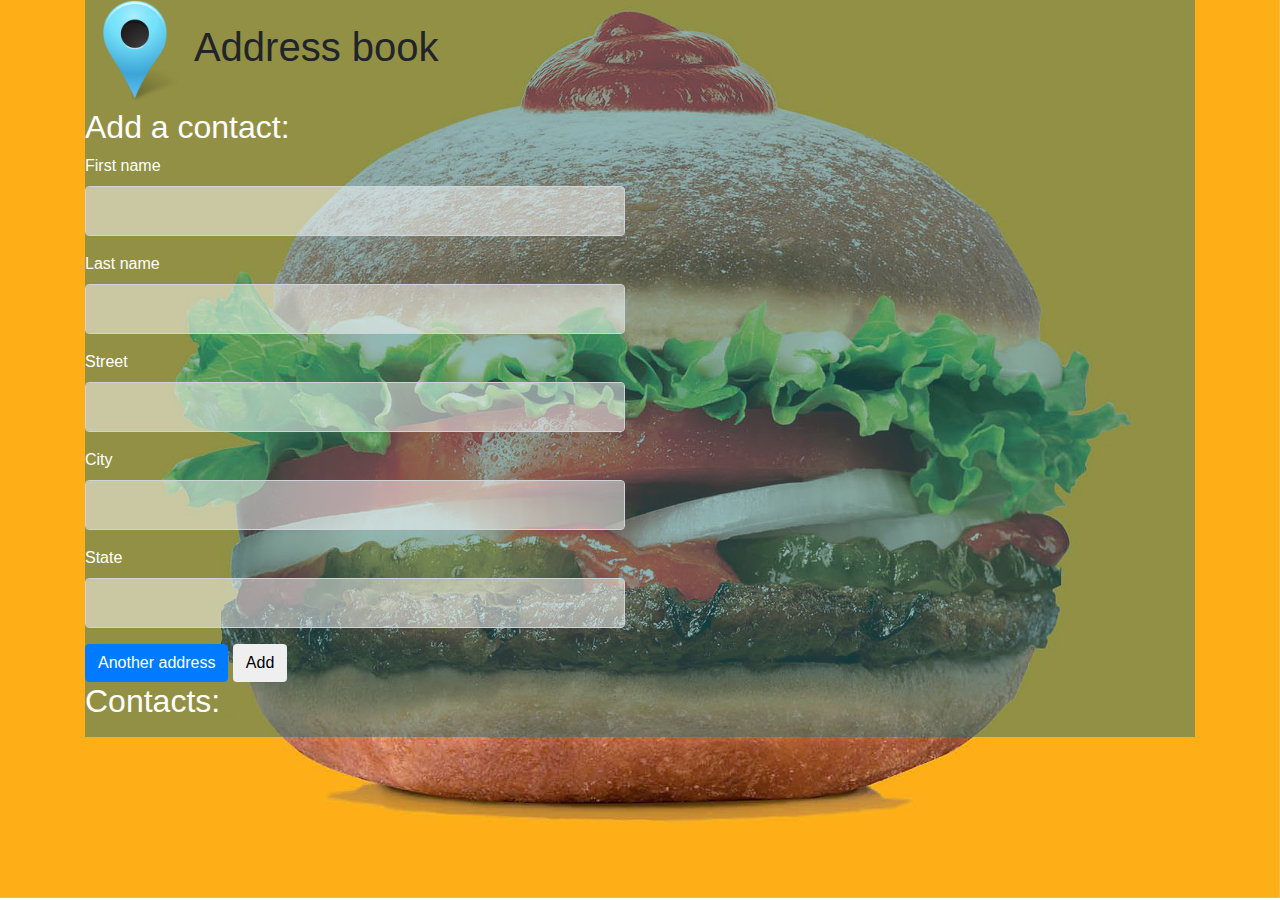
<file: Address book/index.html>
<!DOCTYPE html>
<html>
  <head>
    <link rel="shortcut icon" href="Images/Address-Book-icon.png">
    <link href="https://fonts.googleapis.com/css?family=Patrick+Hand" rel="stylesheet">
    <link href="css/bootstrap.css" rel="stylesheet" type="text/css">
    <link href="css/styles.css" rel="stylesheet" type="text/css">
    <script
  src="https://code.jquery.com/jquery-3.3.1.min.js"
  integrity="sha256-FgpCb/KJQlLNfOu91ta32o/NMZxltwRo8QtmkMRdAu8="
  crossorigin="anonymous"></script>
    <script src="js/scripts.js"></script>
    <title>Address book</title>
  </head>
  <body>
    <div class="container">
      <div class="back">
        <h1> <img src="Images/Map-Marker-Marker-Outside-Azure-icon.png" alt="" height="100px" width="100px"> Address book</h1>

        <div class="row" style="color:white;">

          <div class="col-md-6">
            <h2>Add a contact:</h2>
            <form id="new-contact">
              <div class="form-group">
                <label for="new-first-name">First name</label>
                <input type="text" style="height:50px;  background-color: rgba(255,255,255,0.5)" class="form-control" id="new-first-name">
              </div>
              <div class="form-group">
                <label for="new-last-name">Last name</label>
                <input type="text" style="height:50px;  background-color: rgba(255,255,255,0.5)" class="form-control" id="new-last-name">
              </div>

              <div id="new-addresses">
                <div class="new-address">
                  <div class="form-group">
                    <label for="new-street">Street</label>
                    <input type="text" style="height:50px;  background-color: rgba(255,255,255,0.5)" class="form-control new-street">
                  </div>
                  <div class="form-group">
                    <label for="new-city">City</label>
                    <input type="text" style="height:50px;  background-color: rgba(255,255,255,0.5)" class="form-control new-city">
                  </div>
                  <div class="form-group">
                    <label for="new-state">State</label>
                    <input type="text" style="height:50px;  background-color: rgba(255,255,255,0.5)" class="form-control new-state">
                  </div>
                </div>
              </div>

              <span class="btn btn-primary" id="add-address">Another address</span>

              <button type="submit" class="btn">Add</button>
            </form>

            <h2>Contacts:</h2>
            <ul style="text-decoration:underline;" id="contacts">

            </ul>
          </div>

          <div class="col-md-6">
            <div id="show-contact">
              <h2></h2>
              <p>First name: <span class="first-name"></span></p>
              <p>Last name: <span class="last-name"></span></p>
              <p>Addresses:</p>
              <ul  id="addresses">

              </ul>
            </div>
          </div>

        </div>
      </div>
    </div>
  </body>
</html>
</file>
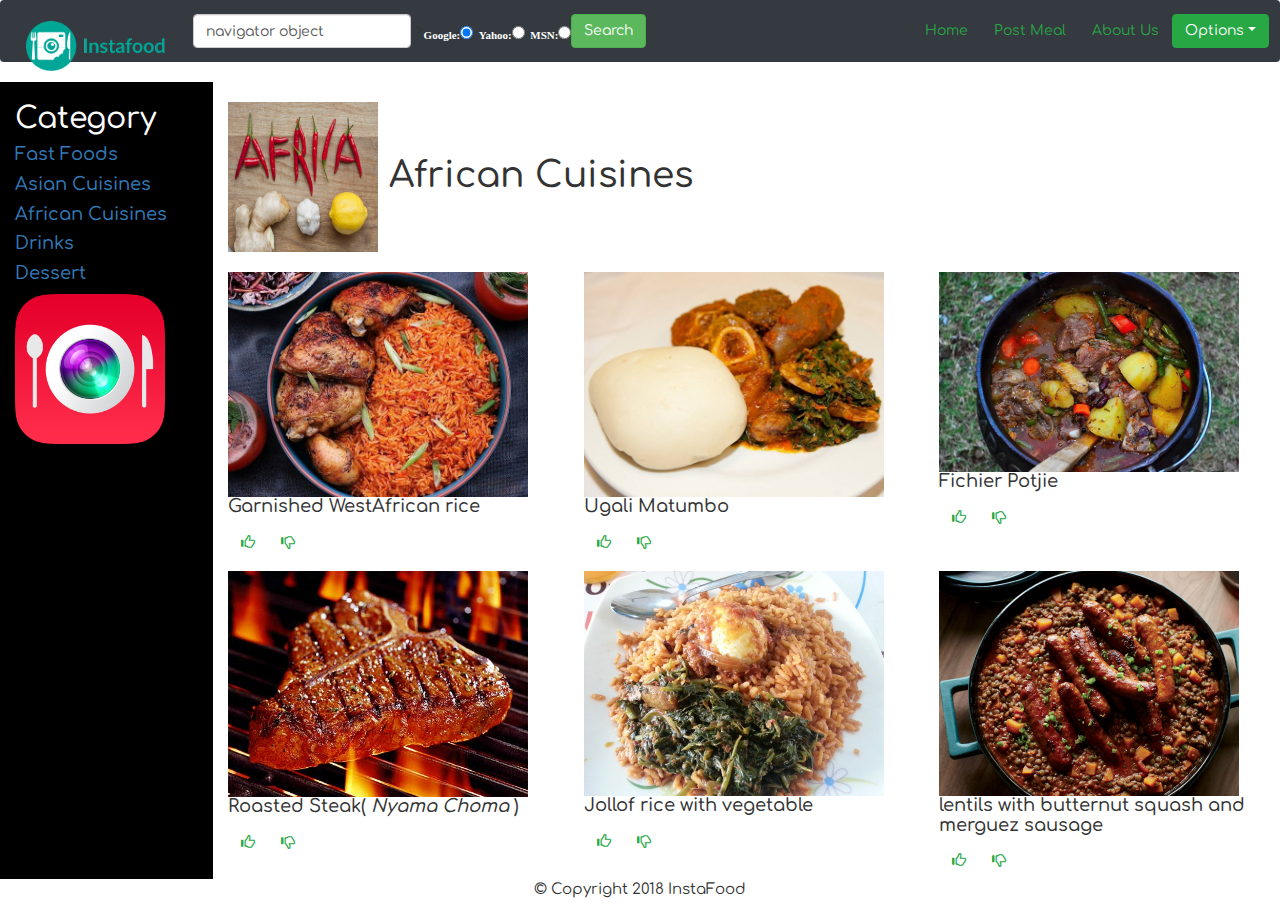
<file: african.html>
<!DOCTYPE html>
<html>

<head>
  <meta charset="utf-8">
  <link href="https://fonts.googleapis.com/css?family=Comfortaa" rel="stylesheet">
  <link rel="stylesheet" type="text/css" href="https://cdnjs.cloudflare.com/ajax/libs/font-awesome/4.7.0/css/font-awesome.min.css">
  <link rel="stylesheet" href="css/bootstrap.css">
  <link rel="stylesheet" href="css/styles.css">
  <link rel="stylesheet" href="https://maxcdn.bootstrapcdn.com/bootstrap/3.3.7/css/bootstrap.min.css">
  <link href="https://fonts.googleapis.com/css?family=Lato" rel="stylesheet" type="text/css">
  <link href="https://fonts.googleapis.com/css?family=Montserrat" rel="stylesheet" type="text/css">
  <script src="https://ajax.googleapis.com/ajax/libs/jquery/3.3.1/jquery.min.js"></script>
  <script src="https://maxcdn.bootstrapcdn.com/bootstrap/3.3.7/js/bootstrap.min.js"></script>
    <title>IntaFood App</title>
  </head>
            <body id="myPage" data-spy="scroll" data-target=".navbar" data-offset="50">
              <nav class="navbar navbar-expand-sm bg-dark navbar-dark">
                      <!-- Brand/logo -->
                      <a class="navbar-brand" href="#">
                        <img src="Images/instafoodlogo.png" alt="logo" style="height:50px;">
                      </a>
                      <form class="form-inline" name="jksearch" action="http://www.google.com/search" method="get" onSubmit="jksitesearch(this)">
                                <input id="hiddenquery" type="hidden" name="q" />
                          <input name="qfront" class="form-control mr-sm-2" type="text" placeholder="Search" value="navigator object"/>><br />
                          <div style="font: bold 11px Verdana; color:white;">Google:<input name="se" type="radio" checked>  Yahoo:<input name="se" type="radio">  MSN:<input name="se" type="radio">
                          </div>
                          <button class="btn btn-success" type="submit">Search</button>
                      </form>
                      <!-- Links -->
                      <ul class="navbar-nav ml-auto">
                        <li class="nav-item">
                        <a href="home.html"><button href="home.html" type="button" class="btn btn-outline-success">Home</button></a>
                        </li>
                        <li class="nav-item">
                        <a href="post.html"><button herf="post.html" type="button" class="btn btn-outline-success">Post Meal</button></a>
                        </li>
                        <li class="nav-item">
                        <a href="about.html"><button href="about.html" type="button" class="btn btn-outline-success">About Us</button></a>
                        </li>
                        </div>
                        <div class="">
                          <li class="nav-item dropdown">
                            <div class="dropdown show">
                              <a class="btn btn-outline-success dropdown-toggle" href="#" role="button" id="dropdownMenuLink" data-toggle="dropdown" aria-haspopup="true" aria-expanded="false">
                                Options</a>
                                <div class="dropdown-menu" aria-labelledby="dropdownMenuLink">
                                  <a class="dropdown-item" href="#">Settings</a>
                                  <a class="dropdown-item" href="#">Profile</a>
                                  <a class="dropdown-item" href="#">Log Out</a>
                                </div>
                              </div>
                            </li>
                          </div>
                        </ul>
                      </nav>
                        <!-- -->


                <div class="container-fluid" id="collo">
                  <div class="row">
                   <div class="col-md-2 collo">
                     <h2>Category</h2>
                      <h4> <a href="home.html">Fast Foods</a></h4>
                     <h4><a href="asian.html">Asian Cuisines</a></h4>
                     <h4> <a href="african.html">African Cuisines</a> </h4>
                     <h4> <a href="drinks.html">Drinks</a> </h4>
                     <h4> <a href="dessert.html">Dessert</a> </h4>
                        <img src="Images/Uu6vpGiM.png" alt=""width="150px">
                   </div>

                   <div class="col-md-10">
                     <h1> <img src="Images/African.jpg" alt="" height="150px" width="150px"> African Cuisines</h1>
                     <div class="row">
                       <div class="col-md-4">
                         <div class="Thumbnail">
                           <div class="hovereffect">
                                  <img class="img-responsive" src="Images/westafricanrice.jpg" alt="" height="300px" width="300px">
                                      <div class="overlay">
                                          <h1 class="icon-links">
                                              <a href="#">
                                                  <span class="fa fa-twitter"></span>
                                              </a>
                                              <a href="#">
                                                  <span class="fa fa-facebook"></span>
                                              </a>
                                              <a href="#">
                                                  <span class="fa fa-instagram"></span>
                                              </a>
                                          </h1>
                                          <a href="#"><button class="btn btn-success" type="button" name="button">ORDER</button></a>
                                      </div>
                              </div>
                              <h4>Garnished WestAfrican rice</h4>
                              <div class="but">
                                    <div class="like-button">
                                      <button class="btn btn-outline-success" type="button" name="button"><i class="glyphicon glyphicon-thumbs-up"></i></button>
                                        <span class="count"></span>
                                    </div>
                                        <div class="like-button">
                                        <button class="btn btn-outline-success" type="button" name="button"><i class="glyphicon glyphicon-thumbs-down"></i></button>
                                            <span class="count"></span>
                                          </div>
                                          </div>
                            </div>

                          </div>
                          <div class="col-md-4">
                            <div class="Thumbnail">
                              <div class="hovereffect">
                                <img class="img-responsive" src="Images/Restaurant-Tasty-African-Food-5.jpg" alt="" height="300px" width="300px">
                                <div class="overlay">
                                  <p class="icon-links">
                                    <a href="#">
                                                                    <span class="fa fa-twitter"></span>
                                                                </a>
                                    <a href="#">
                                                                    <span class="fa fa-facebook"></span>
                                                                </a>
                                    <a href="#">
                                                                    <span class="fa fa-instagram"></span>
                                                                </a>
                                  </p>
                                  <a href="#"><button class="success" type="button" name="button">ORDER</button></a>
                                </div>

                              </div>
                              <h4>Ugali Matumbo</h4>
                              <div class="but">

                              <div class="like-button">
                                <button class="btn btn-outline-success" type="button" name="button"><i class="glyphicon glyphicon-thumbs-up"></i></button>
                                  <span class="count"></span>
                              </div>
                                  <div class="like-button">
                                  <button class="btn btn-outline-success" type="button" name="button"><i class="glyphicon glyphicon-thumbs-down"></i></button>
                                      <span class="count"></span>
                                    </div>
                                      </div>
                            </div>

                          </div>
                          <div class="col-md-4">
                            <div class="Thumbnail">
                              <div class="hovereffect">
                                <img class="img-responsive" src="Images/FichierPotjie.JPG" alt="" height="300px" width="300px">
                                <div class="overlay">
                                  <p class="icon-links">
                                    <a href="#">
                                                                    <span class="fa fa-twitter"></span>
                                                                </a>
                                    <a href="#">
                                                                    <span class="fa fa-facebook"></span>
                                                                </a>
                                    <a href="#">
                                                                    <span class="fa fa-instagram"></span>
                                                                </a>
                                  </p>
                                  <a href="#"><button class="success" type="button" name="button">ORDER</button></a>
                                </div>
                              </div>
                              <h4>Fichier Potjie</h4>
                              <div class="but">
                              <div class="like-button">
                                <button class="btn btn-outline-success" type="button" name="button"><i class="glyphicon glyphicon-thumbs-up"></i></button>
                                  <span class="count"></span>
                              </div>
                                  <div class="like-button">
                                  <button class="btn btn-outline-success" type="button" name="button"><i class="glyphicon glyphicon-thumbs-down"></i></button>
                                      <span class="count"></span>
                                    </div>
                            </div>
                              </div>

                          </div>
                        </div>
                        <div class="row">
                          <div class="col-md-4">
                            <div class="Thumbnail">
                              <div class="hovereffect">
                                <img class="img-responsive" src="Images/steak.jpg" alt="" height="300px" width="300px">
                                <div class="overlay">
                                  <p class="icon-links">
                                    <a href="#">
                                                                    <span class="fa fa-twitter"></span>
                                                                </a>
                                    <a href="#" style="font-size:20px;">
                                                                    <span class="fa fa-facebook"></span>
                                                                </a>
                                    <a href="#">
                                                                    <span class="fa fa-instagram"></span>
                                                                </a>
                                  </p>
                                  <a href="#"><button class="success" type="button" name="button">ORDER</button></a>
                                </div>
                              </div>
                              <h4>Roasted Steak( <em>Nyama Choma</em> )</h4>
                              <div class="but">
                              <div class="like-button">
                                <button class="btn btn-outline-success" type="button" name="button"><i class="glyphicon glyphicon-thumbs-up"></i></button>
                                  <span class="count"></span>
                              </div>
                                  <div class="like-button">
                                  <button class="btn btn-outline-success" type="button" name="button"><i class="glyphicon glyphicon-thumbs-down"></i></button>
                                      <span class="count"></span>
                                    </div>
                                      </div>
                            </div>

                          </div>
                          <div class="col-md-4">
                            <div class="Thumbnail">
                              <div class="hovereffect">
                                <img class="img-responsive" src="Images/Jollof_rice_with_vegetable.jpg" alt="" height="300px" width="300px">
                                <div class="overlay">
                                  <p class="icon-links">
                                    <a href="#">
                                                                    <span class="fa fa-twitter"></span>
                                                                </a>
                                    <a href="#">
                                                                    <span class="fa fa-facebook"></span>
                                                                </a>
                                    <a href="#">
                                                                    <span class="fa fa-instagram"></span>
                                                                </a>
                                  </p>
                                  <a href="#"><button class="success" type="button" name="button">ORDER</button></a>
                                </div>

                              </div>
                              <h4>Jollof rice with vegetable</h4>
                              <div class="but">
                              <div class="like-button">
                                <button class="btn btn-outline-success" type="button" name="button"><i class="glyphicon glyphicon-thumbs-up"></i></button>
                                  <span class="count"></span>
                              </div>
                                  <div class="like-button">
                                  <button class="btn btn-outline-success" type="button" name="button"><i class="glyphicon glyphicon-thumbs-down"></i></button>
                                      <span class="count"></span>
                                    </div>
                                    </div>
                            </div>

                          </div>
                          <div class="col-md-4">
                            <div class="Thumbnail">
                              <div class="hovereffect">
                                <img class="img-responsive" src="Images/lentils-with-butternut-squash-and-merguez-sausage-xl-wnbook2014.jpg" alt="" height="300px" width="300px">
                                      <div class="overlay">
                                        <p class="icon-links">
                                          <a href="#">
                                                                          <span class="fa fa-twitter"></span>
                                                                      </a>
                                          <a href="#">
                                                                          <span class="fa fa-facebook"></span>
                                                                      </a>
                                          <a href="#">
                                                                          <span class="fa fa-instagram"></span>
                                                                      </a>
                                        </p>
                                        <a href="#"><button class="btn btn-success" type="button" name="button">ORDER</button></a>
                                      </div>
                              </div>
                              <h4>lentils with butternut squash and merguez sausage</h4>
                              <div class="but">
                                      <div class="like-button">
                                        <button class="btn btn-outline-success" type="button" name="button"><i class="glyphicon glyphicon-thumbs-up"></i></button>
                                          <span class="count"></span>
                                      </div>
                                          <div class="like-button">
                                          <button class="btn btn-outline-success" type="button" name="button"><i class="glyphicon glyphicon-thumbs-down"></i></button>
                                              <span class="count"></span>
                                            </div>
                                  </div>
                            </div>

                          </div>
                        </div>
                      </div>
                    </div>
                  </div>

                  <footer>
                    <p style="font-size:15px; text-align:center;">&copy; Copyright 2018 InstaFood</p>
                </footer>
  <!-- Scripts -->
  <script src="js/african.js" type="text/javascript">
  </script>
  <script src="https://code.jquery.com/jquery-3.3.1.min.js" integrity="sha256-FgpCb/KJQlLNfOu91ta32o/NMZxltwRo8QtmkMRdAu8=" crossorigin="anonymous"></script>

</body>

</html>
</file>
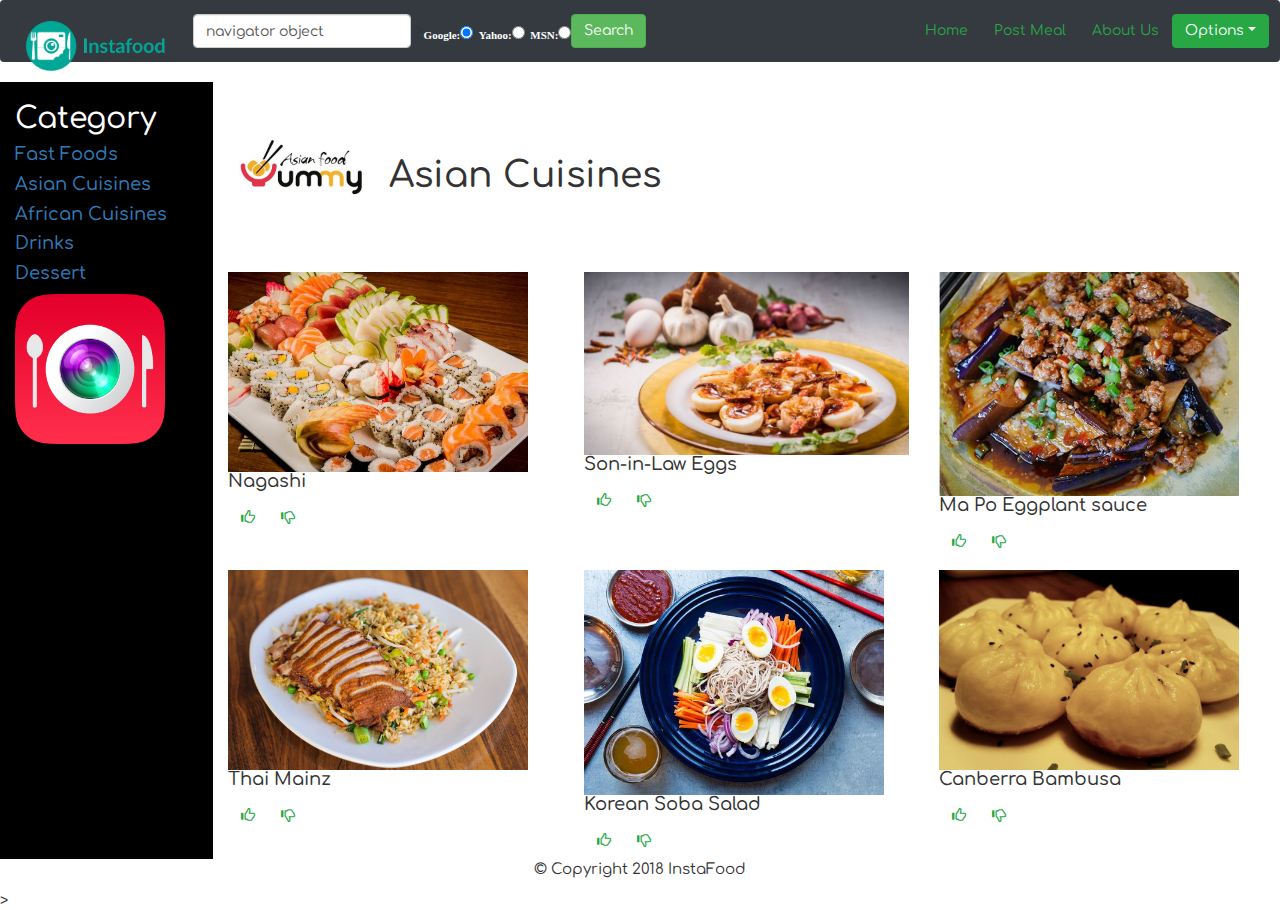
<file: asian.html>
<!DOCTYPE html>
<html>
  <head>
    <meta charset="utf-8">
    <link href="https://fonts.googleapis.com/css?family=Comfortaa" rel="stylesheet">
    <link rel="stylesheet" type="text/css" href="https://cdnjs.cloudflare.com/ajax/libs/font-awesome/4.7.0/css/font-awesome.min.css">
   <link rel="stylesheet" href="css/bootstrap.css">
    <link rel="stylesheet" href="css/asian.css">
    <link rel="stylesheet" href="https://maxcdn.bootstrapcdn.com/bootstrap/3.3.7/css/bootstrap.min.css">
  <link href="https://fonts.googleapis.com/css?family=Lato" rel="stylesheet" type="text/css">
  <link href="https://fonts.googleapis.com/css?family=Montserrat" rel="stylesheet" type="text/css">
  <script src="https://ajax.googleapis.com/ajax/libs/jquery/3.3.1/jquery.min.js"></script>
  <script src="https://maxcdn.bootstrapcdn.com/bootstrap/3.3.7/js/bootstrap.min.js"></script>
    <title>IntaFood App</title>
  </head>
  <body id="myPage" data-spy="scroll" data-target=".navbar" data-offset="50">
              <nav class="navbar navbar-expand-sm bg-dark navbar-dark">
                      <!-- Brand/logo -->
                      <a class="navbar-brand" href="#">
                        <img src="Images/instafoodlogo.png" alt="logo" style="height:50px;">
                      </a>
                      <form class="form-inline" name="jksearch" action="http://www.google.com/search" method="get" onSubmit="jksitesearch(this)">
                                <input id="hiddenquery" type="hidden" name="q" />
                          <input name="qfront" class="form-control mr-sm-2" type="text" placeholder="Search" value="navigator object"/>><br />
                          <div style="font: bold 11px Verdana; color:white;">Google:<input name="se" type="radio" checked>  Yahoo:<input name="se" type="radio">  MSN:<input name="se" type="radio">
                          </div>
                          <button class="btn btn-success" type="submit">Search</button>
                      </form>
                      <!-- Links -->
                      <ul class="navbar-nav ml-auto">
                        <li class="nav-item">
                        <a href="home.html"><button href="home.html" type="button" class="btn btn-outline-success">Home</button></a>
                        </li>
                        <li class="nav-item">
                        <a href="post.html"><button herf="post.html" type="button" class="btn btn-outline-success">Post Meal</button></a>
                        </li>
                        <li class="nav-item">
                        <a href="about.html"><button href="about.html" type="button" class="btn btn-outline-success">About Us</button></a>
                        </li>
                        </div>
                        <div class="">
                          <li class="nav-item dropdown">
                            <div class="dropdown show">
                              <a class="btn btn-outline-success dropdown-toggle" href="#" role="button" id="dropdownMenuLink" data-toggle="dropdown" aria-haspopup="true" aria-expanded="false">
                                Options</a>
                                <div class="dropdown-menu" aria-labelledby="dropdownMenuLink">
                                  <a class="dropdown-item" href="#">Settings</a>
                                  <a class="dropdown-item" href="#">Profile</a>
                                  <a class="dropdown-item" href="#">Log Out</a>
                                </div>
                              </div>
                            </li>
                          </div>
                        </ul>
                      </nav>
                        <!-- -->


                <div class="container-fluid">
                  <div class="row">
                   <div class="col-md-2 collo">
                     <h2>Category</h2>
                      <h4> <a href="home.html">Fast Foods</a></h4>
                     <h4><a href="asian.html">Asian Cuisines</a></h4>
                     <h4> <a href="african.html">African Cuisines</a> </h4>
                     <h4> <a href="drinks.html">Drinks</a> </h4>
                     <h4> <a href="dessert.html">Dessert</a> </h4>
                        <img src="Images/Uu6vpGiM.png" alt=""width="150px">
                   </div>

                   <div class="col-md-10">
                     <h1> <img src="Images/yummy-asian-food.jpg" alt="" height="150px" width="150px"> Asian Cuisines</h1>
                     <div class="row">
                       <div class="col-md-4">
                         <div class="Thumbnail">
                           <div class="hovereffect">
                                  <img class="img-responsive" src="Images/nagashi.jpg" alt="" height="250px" width="300px">
                                      <div class="overlay">
                                          <h1 class="icon-links">
                                              <a href="#">
                                                  <span class="fa fa-twitter"></span>
                                              </a>
                                              <a href="#" style="font-size:20px;">
                                                  <span class="fa fa-facebook"></span>
                                              </a>
                                              <a href="#">
                                                  <span class="fa fa-instagram"></span>
                                              </a>
                                          </h1>
                                          <a href="#"><button class="btn btn-success" type="button" name="button">ORDER</button></a>
                                      </div>
                              </div>
                              <h4>Nagashi</h4>
                              <div class="but">
                              <div class="like-button">
                                <button class="btn btn-outline-success" type="button" name="button"><i class="glyphicon glyphicon-thumbs-up"></i></button>
                                  <span class="count"></span>
                              </div>
                                  <div class="like-button">
                                  <button class="btn btn-outline-success" type="button" name="button"><i class="glyphicon glyphicon-thumbs-down"></i></button>
                                      <span class="count"></span>
                                    </div>
                                    </div>
                         </div>

                       </div>
                       <div class="col-md-4">
                         <div class="Thumbnail">
                           <div class="hovereffect">
                                  <img class="img-responsive" src="Images/Son-In-Law-Eggs.jpg" alt="" height="350px" width="350px">
                                      <div class="overlay">
                                          <h1 class="icon-links">
                                              <a href="#">
                                                  <span class="fa fa-twitter"></span>
                                              </a>
                                              <a href="#">
                                                  <span class="fa fa-facebook"></span>
                                              </a>
                                              <a href="#">
                                                  <span class="fa fa-instagram"></span>
                                              </a>
                                          </h1>
                                          <a href="#"><button class="btn btn-success" type="button" name="button">ORDER</button></a>
                                      </div>

                              </div>
                              <h4>Son-in-Law Eggs</h4>
                              <div class="but">
                              <div class="like-button but">
                                <button class="btn btn-outline-success" type="button" name="button"><i class="glyphicon glyphicon-thumbs-up"></i></button>
                                  <span class="count"></span>
                              </div>
                                  <div class="like-button">
                                  <button class="btn btn-outline-success" type="button" name="button"><i class="glyphicon glyphicon-thumbs-down"></i></button>
                                      <span class="count"></span>
                                    </div>
                                    </div>
                         </div>

                       </div>
                       <div class="col-md-4">
                         <div class="Thumbnail">
                           <div class="hovereffect">
                                  <img class="img-responsive" src="Images/Ma-po eggplantsause.webp" alt="" height="300px" width="300px">
                                      <div class="overlay">
                                          <h1 class="icon-links">
                                              <a href="#">
                                                  <span class="fa fa-twitter"></span>
                                              </a>
                                              <a href="#">
                                                  <span class="fa fa-facebook"></span>
                                              </a>
                                              <a href="#">
                                                  <span class="fa fa-instagram"></span>
                                              </a>
                                          </h1>
                                        <a href="#"><button class="btn btn-success" type="button" name="button">ORDER</button></a>
                                      </div>
                              </div>
                              <h4>Ma Po Eggplant sauce</h4>
                              <div class="but">
                              <div class="like-button">
                                <button class="btn btn-outline-success" type="button" name="button"><i class="glyphicon glyphicon-thumbs-up"></i></button>
                                  <span class="count"></span>
                              </div>
                                  <div class="like-button">
                                  <button class="btn btn-outline-success" type="button" name="button"><i class="glyphicon glyphicon-thumbs-down"></i></button>
                                      <span class="count"></span>
                                    </div>
                                    </div>
                         </div>

                       </div>
                     </div>
                     <div class="row">
                       <div class="col-md-4">
                         <div class="Thumbnail">
                           <div class="hovereffect">
                                  <img class="img-responsive" src="Images/thaimainz.jpg" alt="" height="300px" width="300px">
                                      <div class="overlay">
                                          <h1 class="icon-links">
                                              <a href="#">
                                                  <span class="fa fa-twitter"></span>
                                              </a>
                                              <a href="#" style="font-size:20px;">
                                                  <span class="fa fa-facebook"></span>
                                              </a>
                                              <a href="#">
                                                  <span class="fa fa-instagram"></span>
                                              </a>
                                          </h1>
                                          <a href="#"><button class="btn btn-success" type="button" name="button">ORDER</button></a>
                                      </div>
                              </div>
                              <h4>Thai Mainz</h4>
                              <div class="but">
                              <div class="like-button">
                                <button class="btn btn-outline-success" type="button" name="button"><i class="glyphicon glyphicon-thumbs-up"></i></button>
                                  <span class="count"></span>
                              </div>
                                  <div class="like-button">
                                  <button class="btn btn-outline-success" type="button" name="button"><i class="glyphicon glyphicon-thumbs-down"></i></button>
                                      <span class="count"></span>
                                    </div>
                                      </div>
                         </div>

                       </div>
                       <div class="col-md-4">
                         <div class="Thumbnail">
                           <div class="hovereffect">
                                  <img class="img-responsive" src="Images/korean_soba_salad_2000x1500.jpg" alt="" height="300px" width="300px">
                                      <div class="overlay">
                                          <h1 class="icon-links">
                                              <a href="#">
                                                  <span class="fa fa-twitter"></span>
                                              </a>
                                              <a href="#">
                                                  <span class="fa fa-facebook"></span>
                                              </a>
                                              <a href="#">
                                                  <span class="fa fa-instagram"></span>
                                              </a>
                                          </h1>
                                          <a href="#"><button class="success" type="button" name="button">ORDER</button></a>
                                      </div>

                              </div>
                              <h4>Korean Soba Salad</h4>
                              <div class="but">
                              <div class="like-button">
                                <button class="btn btn-outline-success" type="button" name="button"><i class="glyphicon glyphicon-thumbs-up"></i></button>
                                  <span class="count"></span>
                              </div>
                                  <div class="like-button">
                                  <button class="btn btn-outline-success" type="button" name="button"><i class="glyphicon glyphicon-thumbs-down"></i></button>
                                      <span class="count"></span>
                                    </div>
                                    </div>
                         </div>

                       </div>
                       <div class="col-md-4">
                         <div class="Thumbnail">
                           <div class="hovereffect">
                                  <img class="img-responsive" src="Images/Canberra-Bambusa.jpg" alt="" height="300px" width="300px">
                                      <div class="overlay">
                                          <p class="icon-links">
                                              <a href="#">
                                                  <span class="fa fa-twitter"></span>
                                              </a>
                                              <a href="#">
                                                  <span class="fa fa-facebook"></span>
                                              </a>
                                              <a href="#">
                                                  <span class="fa fa-instagram"></span>
                                              </a>
                                          </p>
                                        <a href="#"><button class="success" type="button" name="button">ORDER</button></a>

                                      </div>
                              </div>
                              <h4>Canberra Bambusa</h4>
                              <div class="but">
                              <div class="like-button">
                                <button class="btn btn-outline-success" type="button" name="button"><i class="glyphicon glyphicon-thumbs-up"></i></button>
                                  <span class="count"></span>
                              </div>
                                  <div class="like-button">
                                  <button class="btn btn-outline-success" type="button" name="button"><i class="glyphicon glyphicon-thumbs-down"></i></button>
                                      <span class="count"></span>
                                    </div>
                                      </div>
                         </div>

                       </div>
                     </div>
                   </div>
                  </div>
                </div>

                <footer>
                <p style="font-size:15px; text-align:center;">&copy; Copyright 2018 InstaFood</p>
              </footer>>
    <!-- Scripts -->
    <script src="js/african.js" type="text/javascript">
    </script>
    <script src="https://code.jquery.com/jquery-3.3.1.min.js"
      integrity="sha256-FgpCb/KJQlLNfOu91ta32o/NMZxltwRo8QtmkMRdAu8="
      crossorigin="anonymous"></script>

  </body>
</html>
</file>
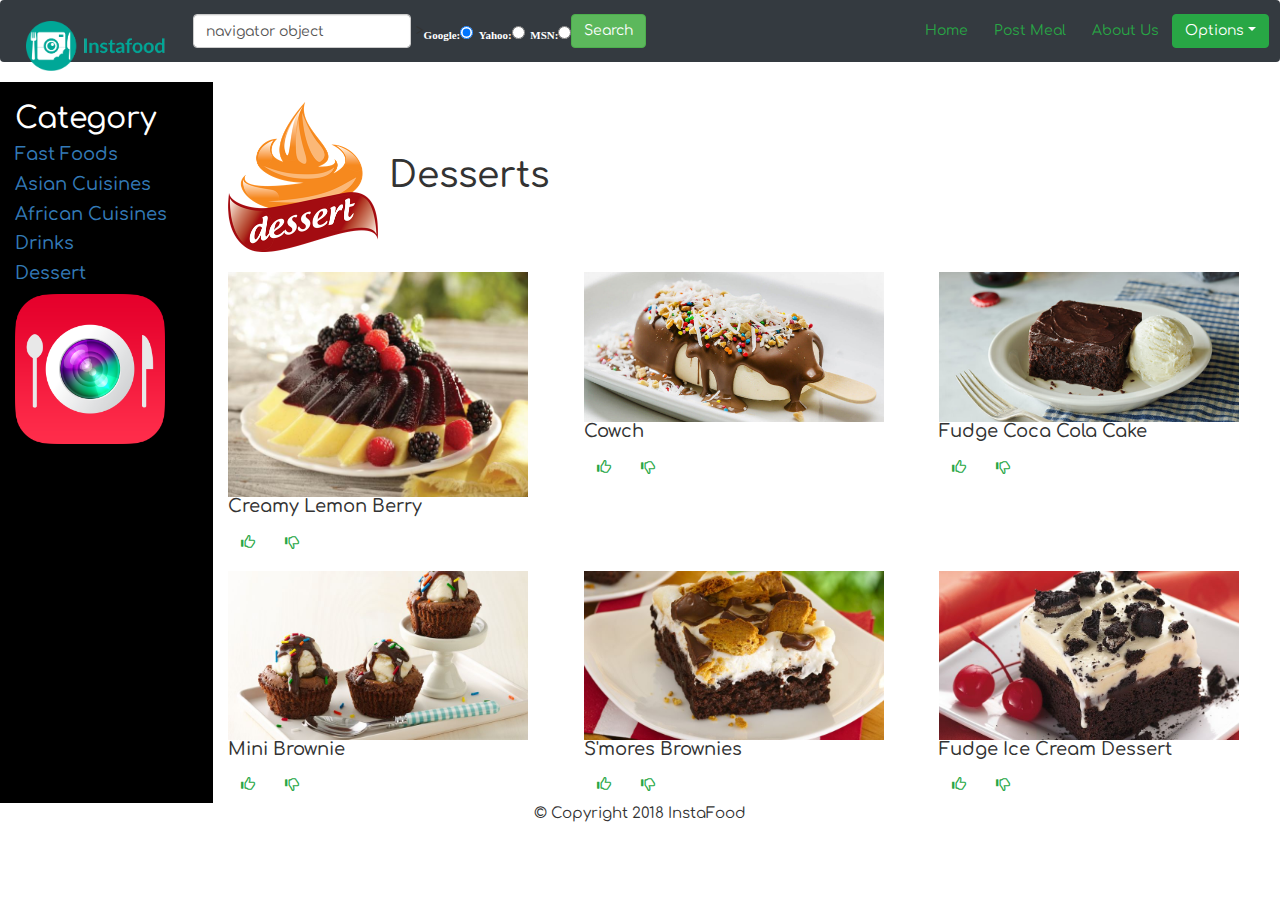
<file: dessert.html>
<!DOCTYPE html>
<html>
  <head>
    <meta charset="utf-8">
    <link href="https://fonts.googleapis.com/css?family=Comfortaa" rel="stylesheet">
    <link rel="stylesheet" type="text/css" href="https://cdnjs.cloudflare.com/ajax/libs/font-awesome/4.7.0/css/font-awesome.min.css">
   <link rel="stylesheet" href="css/bootstrap.css">
    <link rel="stylesheet" href="css/asian.css">
    <link rel="stylesheet" href="https://maxcdn.bootstrapcdn.com/bootstrap/3.3.7/css/bootstrap.min.css">
  <link href="https://fonts.googleapis.com/css?family=Lato" rel="stylesheet" type="text/css">
  <link href="https://fonts.googleapis.com/css?family=Montserrat" rel="stylesheet" type="text/css">
  <script src="https://ajax.googleapis.com/ajax/libs/jquery/3.3.1/jquery.min.js"></script>
  <script src="https://maxcdn.bootstrapcdn.com/bootstrap/3.3.7/js/bootstrap.min.js"></script>
    <title>IntaFood App</title>
  </head>
  <body id="myPage" data-spy="scroll" data-target=".navbar" data-offset="50">
        <nav class="navbar navbar-expand-sm bg-dark navbar-dark">
                    <!-- Brand/logo -->
                    <a class="navbar-brand" href="#">
                      <img src="Images/instafoodlogo.png" alt="logo" style="height:50px;">
                    </a>
                    <form class="form-inline" name="jksearch" action="http://www.google.com/search" method="get" onSubmit="jksitesearch(this)">
                      <input id="hiddenquery" type="hidden" name="q" />
                      <input name="qfront" class="form-control mr-sm-2" type="text" placeholder="Search" value="navigator object"/>><br />
                      <div style="font: bold 11px Verdana; color:white;">Google:<input name="se" type="radio" checked>  Yahoo:<input name="se" type="radio">  MSN:<input name="se" type="radio">
                      </div>
                      <button class="btn btn-success" type="submit">Search</button>
                    </form>
                    <!-- Links -->
                    <ul class="navbar-nav ml-auto">
                      <li class="nav-item">
                      <a href="home.html"><button href="home.html" type="button" class="btn btn-outline-success">Home</button></a>
                      </li>
                      <li class="nav-item">
                      <a href="post.html"><button herf="post.html" type="button" class="btn btn-outline-success">Post Meal</button></a>
                      </li>
                      <li class="nav-item">
                      <a href="about.html"><button href="about.html" type="button" class="btn btn-outline-success">About Us</button></a>
                      </li>
                      </div>
                      <div class="">
                        <li class="nav-item dropdown">
                          <div class="dropdown show">
                            <a class="btn btn-outline-success dropdown-toggle" href="#" role="button" id="dropdownMenuLink" data-toggle="dropdown" aria-haspopup="true" aria-expanded="false">
                              Options</a>
                              <div class="dropdown-menu" aria-labelledby="dropdownMenuLink">
                                <a class="dropdown-item" href="#">Settings</a>
                                <a class="dropdown-item" href="#">Profile</a>
                                <a class="dropdown-item" href="#">Log Out</a>
                              </div>
                            </div>
                          </li>
                        </div>
                      </ul>
                    </nav>
                      <!-- -->


              <div class="container-fluid">
                <div class="row">
                 <div class="col-md-2 collo">
                   <h2>Category</h2>
                    <h4> <a href="home.html">Fast Foods</a></h4>
                   <h4><a href="asian.html">Asian Cuisines</a></h4>
                   <h4> <a href="african.html">African Cuisines</a> </h4>
                   <h4> <a href="drinks.html">Drinks</a> </h4>
                   <h4> <a href="dessert.html">Dessert</a> </h4>
                      <img src="Images/Uu6vpGiM.png" alt=""width="150px">
                 </div>

                 <div class="col-md-10">
                   <h1> <img src="Images/dessert-logo-ED8864E8F2-seeklogo.com.png" alt="" height="150px" width="150px"> Desserts</h1>
                   <div class="row">
                     <div class="col-md-4">
                       <div class="Thumbnail">
                         <div class="hovereffect">
                                <img class="img-responsive" src="Images/creamylemonberry.jpeg" alt="" height="300px" width="300px">
                                    <div class="overlay">
                                        <h1 class="icon-links">
                                            <a href="#">
                                                <span class="fa fa-twitter"></span>
                                            </a>
                                            <a href="#" style="font-size:20px;">
                                                <span class="fa fa-facebook"></span>
                                            </a>
                                            <a href="#">
                                                <span class="fa fa-instagram"></span>
                                            </a>
                                        </h1>
                                        <a href="#"><button class="btn btn-success" type="button" name="button">ORDER</button></a>
                                    </div>
                            </div>
                            <h4>Creamy Lemon Berry</h4>
                            <div class="but">
                            <div class="like-button">
                              <button class="btn btn-outline-success" type="button" name="button"><i class="glyphicon glyphicon-thumbs-up"></i></button>
                                <span class="count"></span>
                            </div>
                            </div>
                            <div class="but">
                                <div class="like-button">
                                <button class="btn btn-outline-success" type="button" name="button"><i class="glyphicon glyphicon-thumbs-down"></i></button>
                                    <span class="count"></span>
                                  </div>
                                  </div>
                       </div>

                     </div>
                     <div class="col-md-4">
                       <div class="Thumbnail">
                         <div class="hovereffect">
                                <img class="img-responsive" src="Images/Cowch-02-1100x550-c-center.jpg" alt="" height="300px" width="300px">
                                    <div class="overlay">
                                        <h1 class="icon-links">
                                            <a href="#">
                                                <span class="fa fa-twitter"></span>
                                            </a>
                                            <a href="#">
                                                <span class="fa fa-facebook"></span>
                                            </a>
                                            <a href="#">
                                                <span class="fa fa-instagram"></span>
                                            </a>
                                        </h1>
                                        <a href="#"><button class="btn btn-success" type="button" name="button">ORDER</button></a>
                                    </div>

                            </div>
                            <h4>Cowch</h4>
                            <div class="but">
                            <div class="like-button">
                              <button class="btn btn-outline-success" type="button" name="button"><i class="glyphicon glyphicon-thumbs-up"></i></button>
                                <span class="count"></span>
                            </div>
                                </div>
                                <div class="but">

                                <div class="like-button">
                                <button class="btn btn-outline-success" type="button" name="button"><i class="glyphicon glyphicon-thumbs-down"></i></button>
                                    <span class="count"></span>
                                  </div>
                                  </div>
                       </div>

                     </div>
                     <div class="col-md-4">
                       <div class="Thumbnail">
                         <div class="hovereffect">
                                <img class="img-responsive" src="Images/Fudge-Coca_Cola_Cake.jpg" alt="" height="300px" width="300px">
                                    <div class="overlay">
                                        <h1 class="icon-links">
                                            <a href="#">
                                                <span class="fa fa-twitter"></span>
                                            </a>
                                            <a href="#">
                                                <span class="fa fa-facebook"></span>
                                            </a>
                                            <a href="#">
                                                <span class="fa fa-instagram"></span>
                                            </a>
                                        </h1>
                                      <a href="#"><button class="btn btn-success" type="button" name="button">ORDER</button></a>
                                    </div>
                            </div>
                            <h4>Fudge Coca Cola Cake</h4>
                            <div class="but">

                            <div class="like-button">
                              <button class="btn btn-outline-success" type="button" name="button"><i class="glyphicon glyphicon-thumbs-up"></i></button>
                                <span class="count"></span>
                            </div>
                            </div>
                            <div class="but">
                                <div class="like-button">
                                <button class="btn btn-outline-success" type="button" name="button"><i class="glyphicon glyphicon-thumbs-down"></i></button>
                                    <span class="count"></span>
                                  </div>
                                  </div>
                       </div>

                     </div>
                   </div>
                   <div class="row">
                     <div class="col-md-4">
                       <div class="Thumbnail">
                         <div class="hovereffect">
                                <img class="img-responsive" src="Images/minibrownie.jpg" alt="" height="300px" width="300px">
                                    <div class="overlay">
                                        <h1 class="icon-links">
                                            <a href="#">
                                                <span class="fa fa-twitter"></span>
                                            </a>
                                            <a href="#" style="font-size:20px;">
                                                <span class="fa fa-facebook"></span>
                                            </a>
                                            <a href="#">
                                                <span class="fa fa-instagram"></span>
                                            </a>
                                        </h1>
                                        <a href="#"><button class="btn btn-success" type="button" name="button">ORDER</button></a>
                                    </div>
                            </div>
                            <h4>Mini Brownie</h4>
                            <div class="but">
                            <div class="like-button">
                              <button class="btn btn-outline-success" type="button" name="button"><i class="glyphicon glyphicon-thumbs-up"></i></button>
                                <span class="count"></span>
                            </div>
                            </div>
                            <div class="but">
                                <div class="like-button">
                                <button class="btn btn-outline-success" type="button" name="button"><i class="glyphicon glyphicon-thumbs-down"></i></button>
                                    <span class="count"></span>
                                  </div>
                                    </div>
                       </div>

                     </div>
                     <div class="col-md-4">
                       <div class="Thumbnail">
                         <div class="hovereffect">
                                <img class="img-responsive" src="Images/S'moresbrownies.jpg" alt="" height="300px" width="300px">
                                    <div class="overlay">
                                        <h1 class="icon-links">
                                            <a href="#">
                                                <span class="fa fa-twitter"></span>
                                            </a>
                                            <a href="#">
                                                <span class="fa fa-facebook"></span>
                                            </a>
                                            <a href="#">
                                                <span class="fa fa-instagram"></span>
                                            </a>
                                        </h1>
                                        <a href="#"><button class="btn btn-success" type="button" name="button">ORDER</button></a>
                                    </div>

                            </div>
                            <h4>S'mores Brownies</h4>
                            <div class="but">
                            <div class="like-button">
                              <button class="btn btn-outline-success" type="button" name="button"><i class="glyphicon glyphicon-thumbs-up"></i></button>
                                <span class="count"></span>
                            </div>
                            </div>
                            <div class="but">
                                <div class="like-button">
                                <button class="btn btn-outline-success" type="button" name="button"><i class="glyphicon glyphicon-thumbs-down"></i></button>
                                    <span class="count"></span>
                                  </div>
                                  </div>
                       </div>

                     </div>
                     <div class="col-md-4">
                       <div class="Thumbnail">
                         <div class="hovereffect">
                                <img class="img-responsive" src="Images/fudgeIceCreamDessert.jpg" alt="" height="300px" width="300px">
                                    <div class="overlay">
                                        <p class="icon-links">
                                            <a href="#">
                                                <span class="fa fa-twitter"></span>
                                            </a>
                                            <a href="#">
                                                <span class="fa fa-facebook"></span>
                                            </a>
                                            <a href="#">
                                                <span class="fa fa-instagram"></span>
                                            </a>
                                        </p>
                                      <a href="#"><button class="btn btn-success" type="button" name="button">ORDER</button></a>
                                    </div>
                            </div>
                            <h4>Fudge Ice Cream Dessert</h4>
                            <div class="but">
                            <div class="like-button">
                              <button class="btn btn-outline-success" type="button" name="button"><i class="glyphicon glyphicon-thumbs-up"></i></button>
                                <span class="count"></span>
                            </div>
                            </div>
                            <div class="but">
                                <div class="like-button">
                                <button class="btn btn-outline-success" type="button" name="button"><i class="glyphicon glyphicon-thumbs-down"></i></button>
                                    <span class="count"></span>
                                  </div>
                                  </div>
                       </div>

                     </div>
                   </div>
                 </div>
                </div>
              </div>
              <footer>
              <p style="font-size:15px; text-align:center;">&copy; Copyright 2018 InstaFood</p>
              </footer>

                  <!-- Scripts -->
    <script src="js/african.js" type="text/javascript">
    </script>
    <script src="https://code.jquery.com/jquery-3.3.1.min.js"
      integrity="sha256-FgpCb/KJQlLNfOu91ta32o/NMZxltwRo8QtmkMRdAu8="
      crossorigin="anonymous"></script>

  </body>
</html>
</file>
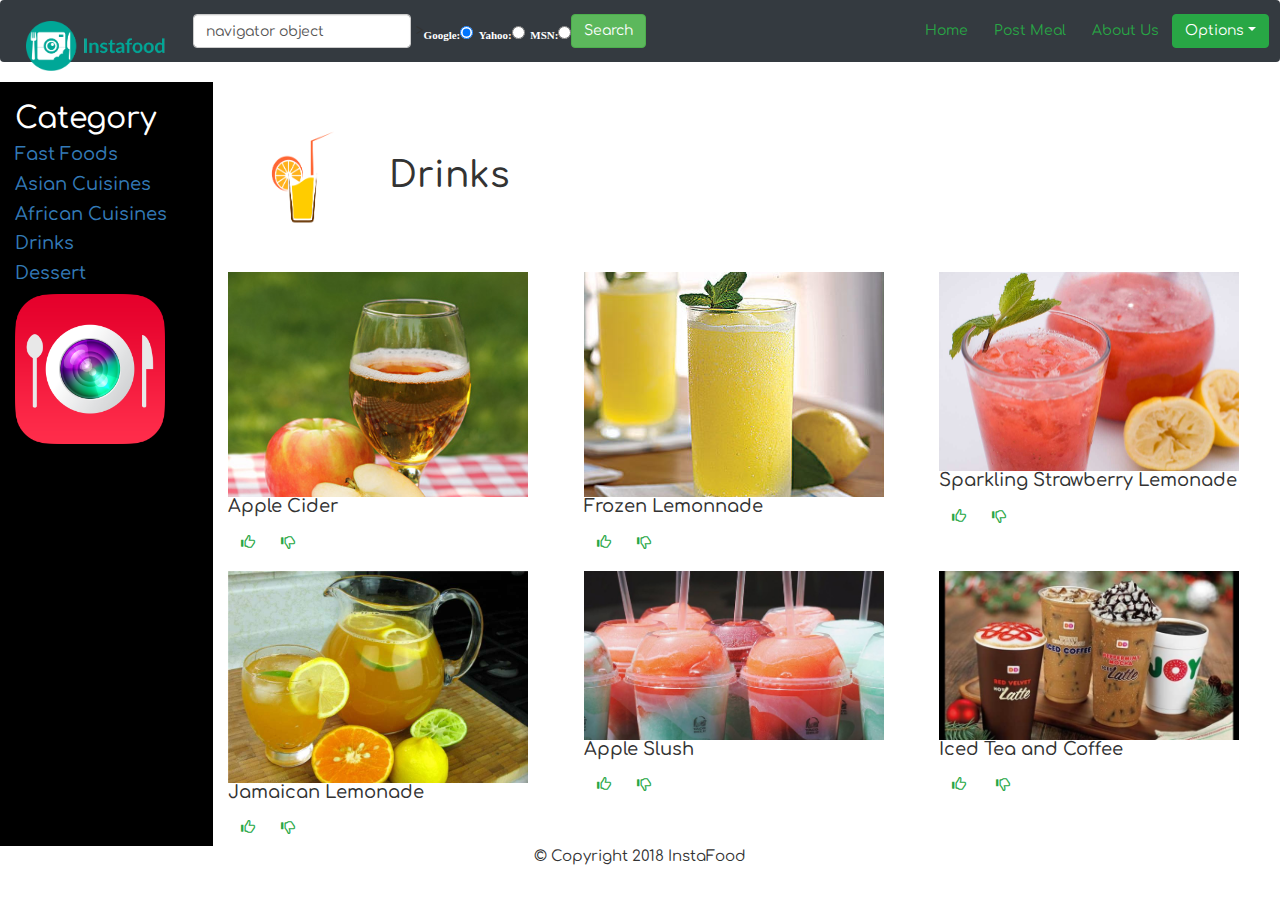
<file: drinks.html>
<!DOCTYPE html>
<html>
  <head>
    <meta charset="utf-8">
    <link href="https://fonts.googleapis.com/css?family=Comfortaa" rel="stylesheet">
    <link rel="stylesheet" type="text/css" href="https://cdnjs.cloudflare.com/ajax/libs/font-awesome/4.7.0/css/font-awesome.min.css">
   <link rel="stylesheet" href="css/bootstrap.css">
    <link rel="stylesheet" href="css/asian.css">
    <link rel="stylesheet" href="https://maxcdn.bootstrapcdn.com/bootstrap/3.3.7/css/bootstrap.min.css">
  <link href="https://fonts.googleapis.com/css?family=Lato" rel="stylesheet" type="text/css">
  <link href="https://fonts.googleapis.com/css?family=Montserrat" rel="stylesheet" type="text/css">
  <script src="https://ajax.googleapis.com/ajax/libs/jquery/3.3.1/jquery.min.js"></script>
  <script src="https://maxcdn.bootstrapcdn.com/bootstrap/3.3.7/js/bootstrap.min.js"></script>
    <title>IntaFood App</title>
  </head>
  <body id="myPage" data-spy="scroll" data-target=".navbar" data-offset="50">
          <nav class="navbar navbar-expand-sm bg-dark navbar-dark">
                  <!-- Brand/logo -->
                  <a class="navbar-brand" href="#">
                    <img src="Images/instafoodlogo.png" alt="logo" style="height:50px;">
                  </a>
                  <form class="form-inline" name="jksearch" action="http://www.google.com/search" method="get" onSubmit="jksitesearch(this)">
                    <input id="hiddenquery" type="hidden" name="q" />
                        <input name="qfront" class="form-control mr-sm-2" type="text" placeholder="Search" value="navigator object"/>><br />
                        <div style="font: bold 11px Verdana; color:white;">Google:<input name="se" type="radio" checked>  Yahoo:<input name="se" type="radio">  MSN:<input name="se" type="radio">
                        </div>
                        <button class="btn btn-success" type="submit">Search</button>
                  </form>
                  <!-- Links -->
                  <ul class="navbar-nav ml-auto">
                    <li class="nav-item">
                    <a href="home.html"><button href="home.html" type="button" class="btn btn-outline-success">Home</button></a>
                    </li>
                    <li class="nav-item">
                    <a href="post.html"><button herf="post.html" type="button" class="btn btn-outline-success">Post Meal</button></a>
                    </li>
                    <li class="nav-item">
                    <a href="about.html"><button href="about.html" type="button" class="btn btn-outline-success">About Us</button></a>
                    </li>
                    </div>
                    <div class="">
                      <li class="nav-item dropdown">
                        <div class="dropdown show">
                          <a class="btn btn-outline-success dropdown-toggle" href="#" role="button" id="dropdownMenuLink" data-toggle="dropdown" aria-haspopup="true" aria-expanded="false">
                            Options</a>
                            <div class="dropdown-menu" aria-labelledby="dropdownMenuLink">
                              <a class="dropdown-item" href="#">Settings</a>
                              <a class="dropdown-item" href="#">Profile</a>
                              <a class="dropdown-item" href="index.html">Log Out</a>
                            </div>
                          </div>
                        </li>
                      </div>
                    </ul>
                  </nav>
                    <!-- -->


            <div class="container-fluid">
              <div class="row">
               <div class="col-md-2 collo">
                 <h2>Category</h2>
                  <h4> <a href="home.html">Fast Foods</a></h4>
                 <h4><a href="asian.html">Asian Cuisines</a></h4>
                 <h4> <a href="african.html">African Cuisines</a> </h4>
                 <h4> <a href="drinks.html">Drinks</a> </h4>
                 <h4> <a href="dessert.html">Dessert</a> </h4>
                    <img src="Images/Uu6vpGiM.png" alt=""width="150px">
               </div>

               <div class="col-md-10">
                 <h1> <img src="Images/drinks-logos-vector-orange-drinks-logo-download-vector-logos-free-download.png" alt="" height="150px" width="150px"> Drinks</h1>
                 <div class="row">
                   <div class="col-md-4">
                     <div class="Thumbnail">
                       <div class="hovereffect">
                              <img class="img-responsive" src="Images/hot-apple-cider-with-alcohol.jpg" alt="" height="300px" width="300px">
                                  <div class="overlay">
                                      <h1 class="icon-links">
                                          <a href="#">
                                              <span class="fa fa-twitter"></span>
                                          </a>
                                          <a href="#" style="font-size:20px;">
                                              <span class="fa fa-facebook"></span>
                                          </a>
                                          <a href="#">
                                              <span class="fa fa-instagram"></span>
                                          </a>
                                      </h1>
                                      <a href="#"><button class="success" type="button" name="button">ORDER</button></a>
                                  </div>
                          </div>
                          <h4>Apple Cider</h4>
                          <div class="but">
                          <div class="like-button">
                            <button class="btn btn-outline-success" type="button" name="button"><i class="glyphicon glyphicon-thumbs-up"></i></button>
                              <span class="count"></span>
                          </div>
                              <div class="like-button">
                              <button class="btn btn-outline-success" type="button" name="button"><i class="glyphicon glyphicon-thumbs-down"></i></button>
                                  <span class="count"></span>
                                </div>
                                </div>
                     </div>

                   </div>
                   <div class="col-md-4">
                     <div class="Thumbnail">
                       <div class="hovereffect">
                              <img class="img-responsive" src="Images/frozen-lemonade-ay-1875701-x.jpg" alt="" height="300px" width="300px">
                                  <div class="overlay">
                                      <h1 class="icon-links">
                                          <a href="#">
                                              <span class="fa fa-twitter"></span>
                                          </a>
                                          <a href="#">
                                              <span class="fa fa-facebook"></span>
                                          </a>
                                          <a href="#">
                                              <span class="fa fa-instagram"></span>
                                          </a>
                                      </h1>
                                      <a href="#"><button class="success" type="button" name="button">ORDER</button></a>
                                  </div>

                          </div>
                          <h4>Frozen Lemonnade</h4>
                          <div class="but">
                          <div class="like-button">
                            <button class="btn btn-outline-success" type="button" name="button"><i class="glyphicon glyphicon-thumbs-up"></i></button>
                              <span class="count"></span>
                          </div>
                              <div class="like-button">
                              <button class="btn btn-outline-success" type="button" name="button"><i class="glyphicon glyphicon-thumbs-down"></i></button>
                                  <span class="count"></span>
                                </div>
                                </div>
                     </div>

                   </div>
                   <div class="col-md-4">
                     <div class="Thumbnail">
                       <div class="hovereffect">
                              <img class="img-responsive" src="Images/sparkling-strawberry-lemonade-1.jpg" alt="" height="300px" width="300px">
                                  <div class="overlay">
                                      <h1 class="icon-links">
                                          <a href="#">
                                              <span class="fa fa-twitter"></span>
                                          </a>
                                          <a href="#">
                                              <span class="fa fa-facebook"></span>
                                          </a>
                                          <a href="#">
                                              <span class="fa fa-instagram"></span>
                                          </a>
                                      </h1>
                                    <a href="#"><button class="btn btn-success" type="button" name="button">ORDER</button></a>
                                  </div>
                          </div>
                          <h4>Sparkling Strawberry Lemonade</h4>
                          <div class="but">
                          <div class="like-button">
                            <button class="btn btn-outline-success" type="button" name="button"><i class="glyphicon glyphicon-thumbs-up"></i></button>
                              <span class="count"></span>
                          </div>
                              <div class="like-button">
                              <button class="btn btn-outline-success" type="button" name="button"><i class="glyphicon glyphicon-thumbs-down"></i></button>
                                  <span class="count"></span>
                                </div>
                                </div>
                     </div>

                   </div>
                 </div>
                 <div class="row">
                   <div class="col-md-4">
                     <div class="Thumbnail">
                       <div class="hovereffect">
                              <img class="img-responsive" src="Images/jamaican-lemonade-6.jpg" alt="" height="300px" width="300px">
                                  <div class="overlay">
                                      <h1 class="icon-links">
                                          <a href="#">
                                              <span class="fa fa-twitter"></span>
                                          </a>
                                          <a href="#" style="font-size:20px;">
                                              <span class="fa fa-facebook"></span>
                                          </a>
                                          <a href="#">
                                              <span class="fa fa-instagram"></span>
                                          </a>
                                      </h1>
                                      <a href="#"><button class="btn btn-success" type="button" name="button">ORDER</button></a>
                                  </div>
                          </div>
                          <h4>Jamaican Lemonade</h4>
                          <div class="but">
                          <div class="like-button">
                            <button class="btn btn-outline-success" type="button" name="button"><i class="glyphicon glyphicon-thumbs-up"></i></button>
                              <span class="count"></span>
                          </div>
                              <div class="like-button">
                              <button class="btn btn-outline-success" type="button" name="button"><i class="glyphicon glyphicon-thumbs-down"></i></button>
                                  <span class="count"></span>
                                </div>
                                  </div>
                     </div>

                   </div>
                   <div class="col-md-4">
                     <div class="Thumbnail">
                       <div class="hovereffect">
                              <img class="img-responsive" src="Images/slush526915_n.0.0.jpg" alt="" height="300px" width="300px">
                                  <div class="overlay">
                                      <h1 class="icon-links">
                                          <a href="#">
                                              <span class="fa fa-twitter"></span>
                                          </a>
                                          <a href="#">
                                              <span class="fa fa-facebook"></span>
                                          </a>
                                          <a href="#">
                                              <span class="fa fa-instagram"></span>
                                          </a>
                                      </h1>
                                      <a href="#"><button class="btn btn-success" type="button" name="button">ORDER</button></a>
                                  </div>

                          </div>
                          <h4>Apple Slush</h4>
                          <div class="but">
                          <div class="like-button">
                            <button class="btn btn-outline-success" type="button" name="button"><i class="glyphicon glyphicon-thumbs-up"></i></button>
                              <span class="count"></span>
                          </div>
                              <div class="like-button">
                              <button class="btn btn-outline-success" type="button" name="button"><i class="glyphicon glyphicon-thumbs-down"></i></button>
                                  <span class="count"></span>
                                </div>
                                  </div>
                     </div>

                   </div>
                   <div class="col-md-4">
                     <div class="Thumbnail">
                       <div class="hovereffect">
                              <img class="img-responsive" src="Images/Iced-tea-coffee.jpg" alt="" height="300px" width="300px">
                                  <div class="overlay">
                                      <p class="icon-links">
                                          <a href="#">
                                              <span class="fa fa-twitter"></span>
                                          </a>
                                          <a href="#">
                                              <span class="fa fa-facebook"></span>
                                          </a>
                                          <a href="#">
                                              <span class="fa fa-instagram"></span>
                                          </a>
                                      </p>
                                    <a href="#"><button class="btn btn-success" type="button" name="button">ORDER</button></a>
                                  </div>
                          </div>
                          <h4>Iced Tea and Coffee</h4>
                          <div class="but">
                          <div class="like-button">
                            <button class="btn btn-outline-success" type="button" name="button"><i class="glyphicon glyphicon-thumbs-up"></i></button>
                              <span class="count"></span>
                          </div>
                            </div>
                          <div class="but">
                              <div class="like-button">
                              <button class="btn btn-outline-success" type="button" name="button"><i class="glyphicon glyphicon-thumbs-down"></i></button>
                                  <span class="count"></span>
                                </div>
                                  </div>
                     </div>

                   </div>
                 </div>
               </div>
              </div>
            </div>

            <footer>
<p style="font-size:15px; text-align:center;">&copy; Copyright 2018 InstaFood</p>
</footer>
    <!-- Scripts -->
    <script src="js/african.js" type="text/javascript">
    </script>
    <script src="https://code.jquery.com/jquery-3.3.1.min.js"
      integrity="sha256-FgpCb/KJQlLNfOu91ta32o/NMZxltwRo8QtmkMRdAu8="
      crossorigin="anonymous"></script>

  </body>
</html>
</file>
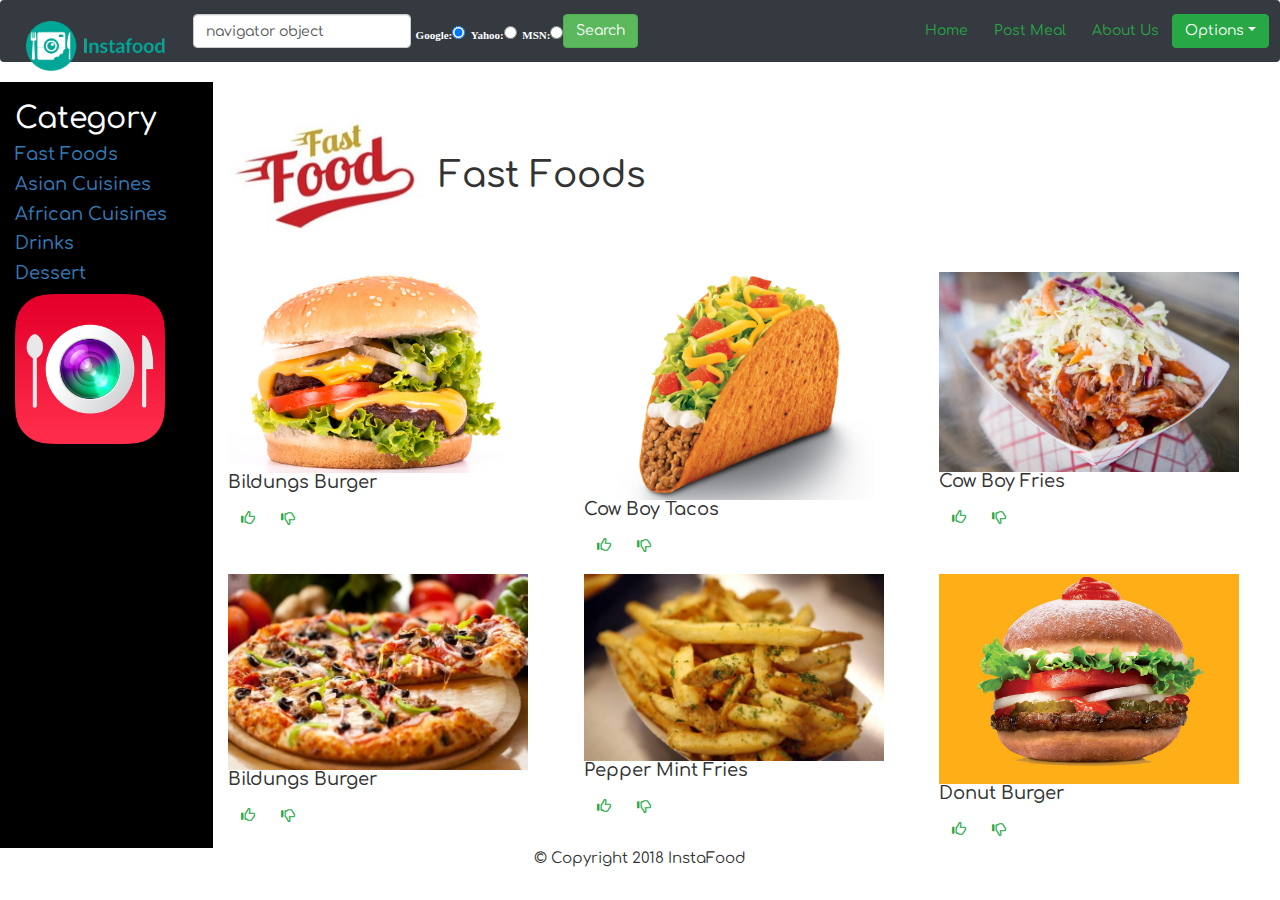
<file: home.html>
<!DOCTYPE html>
<html>
  <head>
  <meta charset="utf-8">
  <link href="https://fonts.googleapis.com/css?family=Comfortaa" rel="stylesheet">
  <link rel="stylesheet" type="text/css" href="https://cdnjs.cloudflare.com/ajax/libs/font-awesome/4.7.0/css/font-awesome.min.css">
  <link rel="stylesheet" href="css/bootstrap.css">
  <link rel="stylesheet" href="css/styles.css">
  <link rel="stylesheet" href="https://maxcdn.bootstrapcdn.com/bootstrap/3.3.7/css/bootstrap.min.css">
  <link href="https://fonts.googleapis.com/css?family=Lato" rel="stylesheet" type="text/css">
  <link href="https://fonts.googleapis.com/css?family=Montserrat" rel="stylesheet" type="text/css">
  <script src="https://ajax.googleapis.com/ajax/libs/jquery/3.3.1/jquery.min.js"></script>
  <script src="https://maxcdn.bootstrapcdn.com/bootstrap/3.3.7/js/bootstrap.min.js"></script>
  <title>IntaFood App</title>
  </head>
  <body id="myPage" data-spy="scroll" data-target=".navbar" data-offset="50">
              <nav class="navbar navbar-expand-sm bg-dark navbar-dark">
                            <!-- Brand/logo -->
                   <a class="navbar-brand" href="#">
                        <img src="Images/instafoodlogo.png" alt="logo" style="height:50px;">
                      </a>

                    <form class="form-inline" name="jksearch" action="http://www.google.com/search" method="get" onSubmit="jksitesearch(this)">
                        <input id="hiddenquery" type="hidden" name="q" />
                        <input name="qfront" class="form-control mr-sm-2" type="text" placeholder="Search" value="navigator object"/>
                           <div style="font: bold 11px Verdana; color:white;">Google:<input name="se" type="radio" checked>  Yahoo:<input name="se" type="radio">  MSN:<input name="se" type="radio">
                              </div>
                              <button class="btn btn-success" type="submit">Search</button>
                      </form>
                            <!-- Links -->
                      <ul class="navbar-nav ml-auto">
                              <li class="nav-item">
                                  <a href="home.html"><button href="home.html" type="button" class="btn btn-outline-success">Home</button></a>
                              </li>
                              <li class="nav-item">
                                    <a href="post.html"><button herf="post.html" type="button" class="btn btn-outline-success">Post Meal</button></a>
                              </li>
                              <li class="nav-item">
                                    <a href="about.html"><button href="about.html" type="button" class="btn btn-outline-success">About Us</button></a>
                              </li>
                              </div>
                              <div class="">
                                <li class="nav-item dropdown">
                                  <div class="dropdown show">
                                    <a class="btn btn-outline-success dropdown-toggle" href="#" role="button" id="dropdownMenuLink" data-toggle="dropdown" aria-haspopup="true" aria-expanded="false">
                                      Options</a>
                                      <div class="dropdown-menu" aria-labelledby="dropdownMenuLink">
                                        <a class="dropdown-item" href="#">Settings</a>
                                        <a class="dropdown-item" href="#">Profile</a>
                                        <a class="dropdown-item" href="index.html">Log Out</a>
                                      </div>
                                    </div>
                                  </li>
                                </div>
                              </ul>
                </nav>
                  <div class="container-fluid" id="collo">
                        <div class="row">
                         <div class="col-md-2 collo">
                           <h2>Category</h2>
                            <h4> <a href="home.html">Fast Foods</a></h4>

                           <h4><a href="asian.html">Asian Cuisines</a></h4>
                           <h4> <a href="african.html">African Cuisines</a> </h4>
                           <h4> <a href="drinks.html">Drinks</a> </h4>
                           <h4> <a href="dessert.html">Dessert</a> </h4>
                           <img src="Images/Uu6vpGiM.png" alt=""width="150px">
                         </div>

                         <div class="col-md-10">
                           <h1> <img src="Images/fastfood-logo.jpg" alt="" height="150px" width="200px"> Fast Foods</h1>
                           <div class="row">
                             <div class="col-md-4">
                               <div class="Thumbnail">
                                 <div class="hovereffect">
                                        <img class="img-responsive" src="Images/bildungsburger2.jpg" alt="" height="300px" width="300px">
                                            <div class="overlay">
                                                <h1 class="icon-links">
                                                    <a href="#">
                                                        <span class="fa fa-twitter"></span>
                                                    </a>
                                                    <a href="#">
                                                        <span class="fa fa-facebook"></span>
                                                    </a>
                                                    <a href="#">
                                                        <span class="fa fa-instagram"></span>
                                                    </a>
                                                </h1>
                                                <a href="order.html"><button class="btn btn-success" type="button" name="button">ORDER</button></a>
                                            </div>
                                    </div>
                                    <h4>Bildungs Burger</h4>
                          <div class=" but">
                                    <div class="like-button">
                                      <button class="btn btn-outline-success" type="button" name="button"><i class="glyphicon glyphicon-thumbs-up"></i></button>
                                        <span class="count"></span>
                                    </div>
                                        <div class="like-button">
                                        <button class="btn btn-outline-success" type="button" name="button"><i class="glyphicon glyphicon-thumbs-down"></i></button>
                                            <span class="count"></span>
                                          </div>
                                  </div>
                               </div>

                             </div>
                             <div class="col-md-4">
                               <div class="Thumbnail">
                                 <div class="hovereffect">
                                        <img class="img-responsive" src="Images/taco-bell-artificial-ingredients.jpg" alt="" height="300px" width="300px">
                                            <div class="overlay">
                                                <h1 class="icon-links">
                                                    <a href="#">
                                                        <span class="fa fa-twitter"></span>
                                                    </a>
                                                    <a href="#">
                                                        <span class="fa fa-facebook"></span>
                                                    </a>
                                                    <a href="#">
                                                        <span class="fa fa-instagram"></span>
                                                    </a>
                                                </h1>

                                                <a href="#"><button class="success" type="button" name="button">ORDER</button></a>

                                            </div>

                                    </div>
                                    <h4>Cow Boy Tacos</h4>
                          <div class=" but">
                                    <div class="like-button">
                                      <button class="btn btn-outline-success" type="button" name="button"><i class="glyphicon glyphicon-thumbs-up"></i></button>
                                        <span class="count"></span>
                                    </div>
                                        <div class="like-button">
                                        <button class="btn btn-outline-success" type="button" name="button"><i class="glyphicon glyphicon-thumbs-down"></i></button>
                                            <span class="count"></span>
                                          </div>
                               </div>
                               </div>

                             </div>
                             <div class="col-md-4">
                               <div class="Thumbnail">
                                 <div class="hovereffect">
                                        <img class="img-responsive" src="Images/CowboyFries2.jpg" alt="" height="300px" width="300px">
                                            <div class="overlay">
                                                <h1 class="icon-links" style="color: white;">
                                                    <a href="#">
                                                        <span class="fa fa-twitter"></span>
                                                    </a>
                                                    <a href="#">
                                                        <span class="fa fa-facebook"></span>
                                                    </a>
                                                    <a href="#">
                                                        <span class="fa fa-instagram"></span>
                                                    </a>
                                                </h1>
                                              <a href="#"><button class="btn btn-success" type="button" name="button">ORDER</button></a>
                                            </div>
                                    </div>
                                    <h4>Cow Boy Fries</h4>
                                    <div class="but">
                                    <div class="like-button">
                                      <button class="btn btn-outline-success" type="button" name="button"><i class="glyphicon glyphicon-thumbs-up"></i></button>
                                        <span class="count"></span>
                                    </div>
                                        <div class="like-button">
                                        <button class="btn btn-outline-success" type="button" name="button"><i class="glyphicon glyphicon-thumbs-down"></i></button>
                                            <span class="count"></span>
                                          </div>
                               </div>
                               </div>

                             </div>
                           </div>
                           <div class="row">
                             <div class="col-md-4">
                               <div class="Thumbnail">
                                 <div class="hovereffect">
                                        <img class="img-responsive" src="Images/pizza.jpg" alt="" height="300px" width="300px">
                                            <div class="overlay">
                                                <h1 class="icon-links">
                                                    <a href="#">
                                                        <span class="fa fa-twitter"></span>
                                                    </a>
                                                    <a href="#" style="font-size:20px;">
                                                        <span class="fa fa-facebook"></span>
                                                    </a>
                                                    <a href="#">
                                                        <span class="fa fa-instagram"></span>
                                                    </a>
                                                </h1>
                                                <a href="#"><button class="btn btn-success" type="button" name="button">ORDER</button></a>
                                            </div>
                                    </div>
                                    <h4>Bildungs Burger</h4>
                                    <div class="but">
                                    <div class="like-button">
                                      <button class="btn btn-outline-success" type="button" name="button"><i class="glyphicon glyphicon-thumbs-up"></i></button>
                                        <span class="count"></span>
                                    </div>
                                        <div class="like-button">
                                        <button class="btn btn-outline-success" type="button" name="button"><i class="glyphicon glyphicon-thumbs-down"></i></button>
                                            <span class="count"></span>
                                          </div>
                               </div>
                                 </div>

                             </div>
                             <div class="col-md-4">
                               <div class="Thumbnail">
                                 <div class="hovereffect">
                                        <img class="img-responsive" src="Images/Peppermintfries.jpg" alt="" height="300px" width="300px">
                                            <div class="overlay">
                                                <h1 class="icon-links">
                                                    <a href="#">
                                                        <span class="fa fa-twitter"></span>
                                                    </a>
                                                    <a href="#">
                                                        <span class="fa fa-facebook"></span>
                                                    </a>
                                                    <a href="#">
                                                        <span class="fa fa-instagram"></span>
                                                    </a>
                                                </h1>
                                                <a href="#"><button class="btn btn-success" type="button" name="button">ORDER</button></a>
                                            </div>

                                    </div>
                                    <h4>Pepper Mint Fries</h4>
                                    <div class="but">


                                    <div class="like-button">
                                      <button class="btn btn-outline-success" type="button" name="button"><i class="glyphicon glyphicon-thumbs-up"></i></button>
                                        <span class="count"></span>
                                    </div>
                                        <div class="like-button">
                                        <button class="btn btn-outline-success" type="button" name="button"><i class="glyphicon glyphicon-thumbs-down"></i></button>
                                            <span class="count"></span>
                                          </div>
                                          </div>
                               </div>

                             </div>
                             <div class="col-md-4">
                               <div class="Thumbnail">
                                 <div class="hovereffect">
                                        <img class="img-responsive" src="Images/donut-burger.jpg" alt="" height="300px" width="300px">
                                            <div class="overlay">
                                                <h1 class="icon-links">
                                                    <a href="#">
                                                        <span class="fa fa-twitter"></span>
                                                    </a>
                                                    <a href="#">
                                                        <span class="fa fa-facebook"></span>
                                                    </a>
                                                    <a href="#">
                                                        <span class="fa fa-instagram"></span>
                                                    </a>
                                                </h1>
                                              <a href="#"><button class="btn btn-success" type="button" name="button">ORDER</button></a>
                                            </div>
                                    </div>
                                    <h4>Donut Burger</h4>
                      <div class="but">
                                    <div class="like-button">
                                      <button class="btn btn-outline-success" type="button" name="button"><i class="glyphicon glyphicon-thumbs-up"></i></button>
                                        <span class="count"></span>
                                    </div>
                                        <div class="like-button">
                                        <button class="btn btn-outline-success" type="button" name="button"><i class="glyphicon glyphicon-thumbs-down"></i></button>
                                            <span class="count"></span>
                                          </div>
                                          </div>
                               </div>

                             </div>
                           </div>
                         </div>
                        </div>
                      </div>

                      <footer>
                      <p style="font-size:15px; text-align:center;">&copy; Copyright 2018 InstaFood</p>
                      </footer>
    <!-- Scripts -->
    <script src="js/african.js" type="text/javascript">

    </script>
    <script src="https://code.jquery.com/jquery-3.3.1.min.js"
      integrity="sha256-FgpCb/KJQlLNfOu91ta32o/NMZxltwRo8QtmkMRdAu8="
      crossorigin="anonymous"></script>

  </body>
</html>
</file>
<file: Address book/css/styles.css>
.card{
  background-color: #eaf2ed;
  font-family: 'Patrick Hand', cursive;
}
#show-contact {
  display: none;
}

.contact {
  cursor: pointer;
  color: #0088cc;
}

.contact:hover {
  text-decoration: underline;
}
body{
  background-image: url(../Images/donut-burger.jpg);
    background-repeat: no-repeat;
    background-size:cover;
  }
  .back{
   background-color: rgb(38, 114, 114,0.5);
  }
</file>
<file: css/styles.css>
*{
  font-family: 'Comfortaa', cursive;
}
body{
  background-color: black;
}
h1{
  color: white;
}
.collo{
  background-color: black;
  color: white;
}
.hovereffect {
width:100%;
height:100%;
float:left;
overflow:hidden;
position:relative;
text-align:center;
cursor:default;
}

.hovereffect .overlay {
width:100%;
height:100%;
position:absolute;
overflow:hidden;
top:0;
left:0;
opacity:0;
background-color:rgba(0,0,0,0.5);
-webkit-transition:all .4s ease-in-out;
transition:all .4s ease-in-out
}

.hovereffect img {
display:block;
position:relative;
-webkit-transition:all .4s linear;
transition:all .4s linear;
}

.hovereffect h2 {
text-transform:uppercase;
color:#fff;
text-align:center;
position:relative;
font-size:17px;
background:rgba(0,0,0,0.6);
-webkit-transform:translatey(-100px);
-ms-transform:translatey(-100px);
transform:translatey(-100px);
-webkit-transition:all .2s ease-in-out;
transition:all .2s ease-in-out;
padding:10px;
}

.hovereffect a.info {
text-decoration:none;
display:inline-block;
text-transform:uppercase;
color:#fff;
border:1px solid #fff;
background-color:transparent;
opacity:0;
filter:alpha(opacity=0);
-webkit-transition:all .2s ease-in-out;
transition:all .2s ease-in-out;
margin:50px 0 0;
padding:7px 14px;
}

.hovereffect a.info:hover {
box-shadow:0 0 5px #fff;
}

.hovereffect:hover img {
-ms-transform:scale(1.2);
-webkit-transform:scale(1.2);
transform:scale(1.2);
}

.hovereffect:hover .overlay {
opacity:1;
filter:alpha(opacity=100);
}

.hovereffect:hover h2,.hovereffect:hover a.info {
opacity:1;
filter:alpha(opacity=100);
-ms-transform:translatey(0);
-webkit-transform:translatey(0);
transform:translatey(0);
}

.hovereffect:hover a.info {
-webkit-transition-delay:.2s;
transition-delay:.2s;
}


.ul-style{

}
.but{
  display:inline-flex;
}

.body{background-image: url(../Images/donut-burger.jpg);
    width:100%;
    background-repeat: no-repeat;
    background-size:cover;
  }
  .imge{
   width:px;
   height:px;
  }
  .form{
   margin-left:25%;

  }
  .p-labe{
   margin-right:5%;
   font-family: fantasy;
   font-size:1.5em;
   font-weight: bold;
   letter-spacing:5px;
   text-shadow:1px 1px 2px rgba(0,0,0,1.9);
   color: rgb(33, 216, 223);
  }
  .p-labe1{
   font-family:Roboto;
   font-size:1.5em;
   font-weight: bold;
  letter-spacing:5px;
  text-shadow:1px 1px 2px rgba(0,0,0,1.9);
  color: rgb(36, 206, 197);
  }
  .h1{
  font-family: fantasy;
  font-weight: bold;
  letter-spacing:5px;
  color: white;
  font-style: italic;
  }
  .h3{
  font-family:cursive;
  letter-spacing:1px;
  text-shadow:1px 1px 1px rgba(0,0,0,1.9);
    color: white;
  }
  .back{
    background-color: rgb(38, 114, 114,0.5);
    height: 400px;

  }
</file>
<file: css/asian.css>
*{
  font-family: 'Comfortaa', cursive;
}
body{
  background-color: black;
}
h1{
  color: white;
}
.collo{
  background-color: black;
  color: white;
}
.hovereffect {
width:100%;
height:100%;
float:left;
overflow:hidden;
position:relative;
text-align:center;
cursor:default;
}

.hovereffect .overlay {
width:100%;
height:100%;
position:absolute;
overflow:hidden;
top:0;
left:0;
opacity:0;
background-color:rgba(0,0,0,0.5);
-webkit-transition:all .4s ease-in-out;
transition:all .4s ease-in-out
}

.hovereffect img {
display:block;
position:relative;
-webkit-transition:all .4s linear;
transition:all .4s linear;
}

.hovereffect h2 {
text-transform:uppercase;
color:#fff;
text-align:center;
position:relative;
font-size:17px;
background:rgba(0,0,0,0.6);
-webkit-transform:translatey(-100px);
-ms-transform:translatey(-100px);
transform:translatey(-100px);
-webkit-transition:all .2s ease-in-out;
transition:all .2s ease-in-out;
padding:10px;
}

.hovereffect a.info {
text-decoration:none;
display:inline-block;
text-transform:uppercase;
color:#fff;
border:1px solid #fff;
background-color:transparent;
opacity:0;
filter:alpha(opacity=0);
-webkit-transition:all .2s ease-in-out;
transition:all .2s ease-in-out;
margin:50px 0 0;
padding:7px 14px;
}

.hovereffect a.info:hover {
box-shadow:0 0 5px #fff;
}

.hovereffect:hover img {
-ms-transform:scale(1.2);
-webkit-transform:scale(1.2);
transform:scale(1.2);
}

.hovereffect:hover .overlay {
opacity:1;
filter:alpha(opacity=100);
}

.hovereffect:hover h2,.hovereffect:hover a.info {
opacity:1;
filter:alpha(opacity=100);
-ms-transform:translatey(0);
-webkit-transform:translatey(0);
transform:translatey(0);
}

.hovereffect:hover a.info {
-webkit-transition-delay:.2s;
transition-delay:.2s;
}
.but{
  display:inline-flex;
}
</file>
